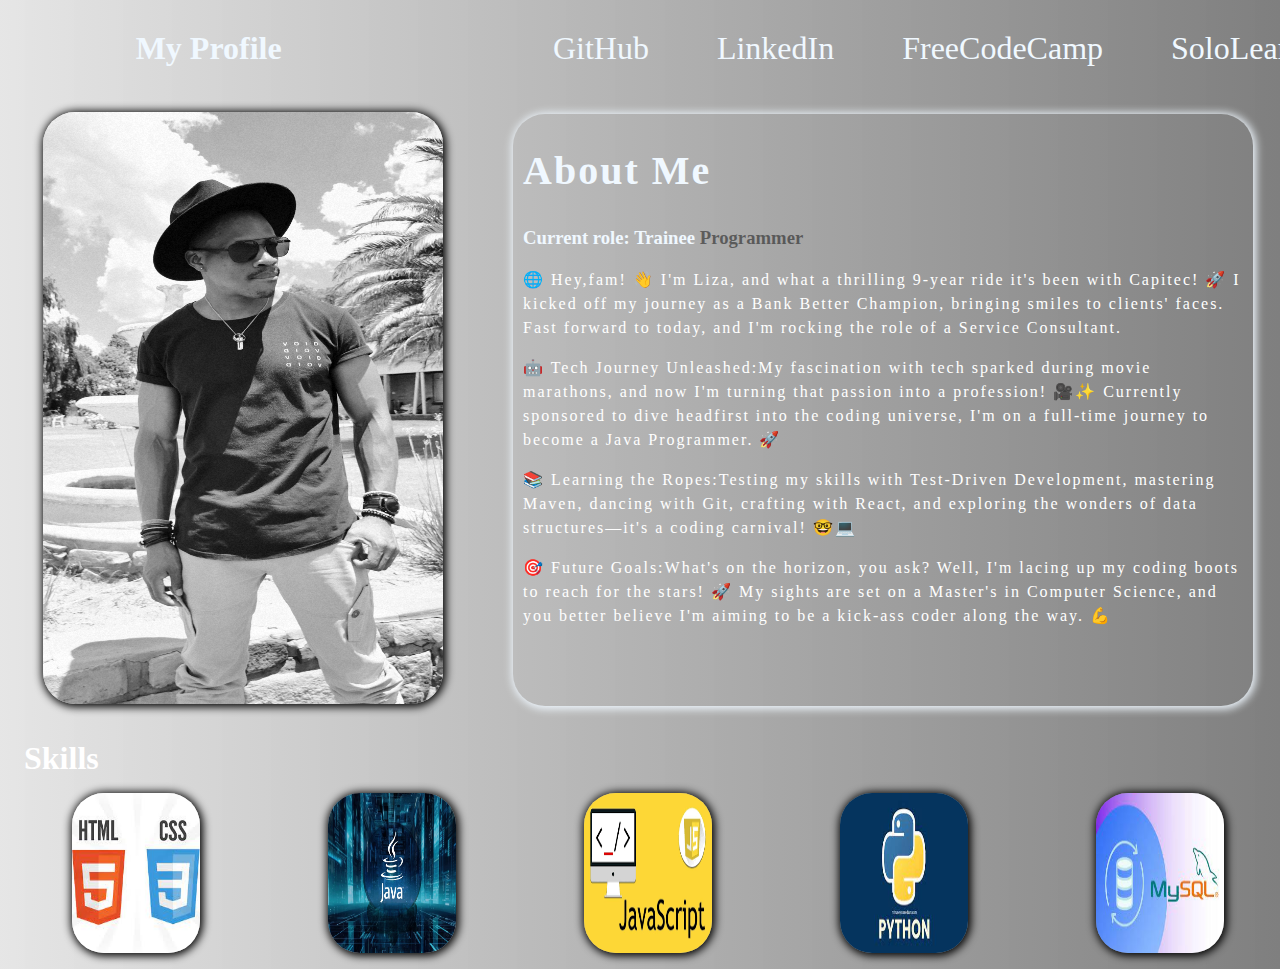
<file: index.html>
<!DOCTYPE html>
<html lang="en">
<head>
    <meta charset="UTF-8">
    <meta name="viewport" content="width=device-width, initial-scale=1.0">
    <link rel="stylesheet" href="style.css">
    <title>Simple Website</title>
</head>
<body>
    <header>
        <nav>
            <h1>My Profile</h1>
            <div class="links">
                <a href="http://github.com/Lizalise504" target="_blank" rel="noopener noreferrer">GitHub</a>
                <a href="https://www.linkedin.com/in/liza-nompuku-607621240/" target="_blank" rel="noopener noreferrer">LinkedIn</a>
                <a href="https://www.freecodecamp.org/Lizalise504" target="_blank" rel="noopener noreferrer">FreeCodeCamp</a>
                <a href="https://www.sololearn.com/en/profile/29432191" target="_blank" rel="noopener noreferrer">SoloLearn</a>
            </div>
        </nav>
    </header>
    <main>
        <section class="image">
            <img src="myimage.jpg" alt="Java Programmer image">
        </section>
        <section class="about">
            <h2>About Me</h2>
            <h3>Current role: Trainee <span>Programmer</span></h3>
            <p>🌐 Hey,fam! 👋 I'm Liza, and what a thrilling 9-year ride it's been with Capitec! 🚀 I kicked off my journey as a Bank Better Champion, bringing smiles to clients' faces. Fast forward to today, and I'm rocking the role of a Service Consultant.</p>
            <p>🤖 Tech Journey Unleashed:My fascination with tech sparked during movie marathons, and now I'm turning that passion into a profession! 🎥✨ Currently sponsored to dive headfirst into the coding universe, I'm on a full-time journey to become a Java Programmer. 🚀</p>    
            <p>📚 Learning the Ropes:Testing my skills with Test-Driven Development, mastering Maven, dancing with Git, crafting with React, and exploring the wonders of data structures—it's a coding carnival! 🤓💻</p>
            <p>🎯 Future Goals:What's on the horizon, you ask? Well, I'm lacing up my coding boots to reach for the stars! 🚀 My sights are set on a Master's in Computer Science, and you better believe I'm aiming to be a kick-ass coder along the way. 💪</p>
        </section>
    </main>
    <footer class="skills">
        <h3>Skills</h3>
        <div class="logos">
            <img src="html-css.jpg" alt="Html and Css logo">
            <img src="java-programming-language.jpg" alt="Java logo">
            <img src="javascript.png" alt="Javascript logo">
            <img src="python.jpg" alt="Python logo">
            <img src="mysql.jpg" alt="MySql logo">
        </div>
    </footer>
</body>
</html>
</file>
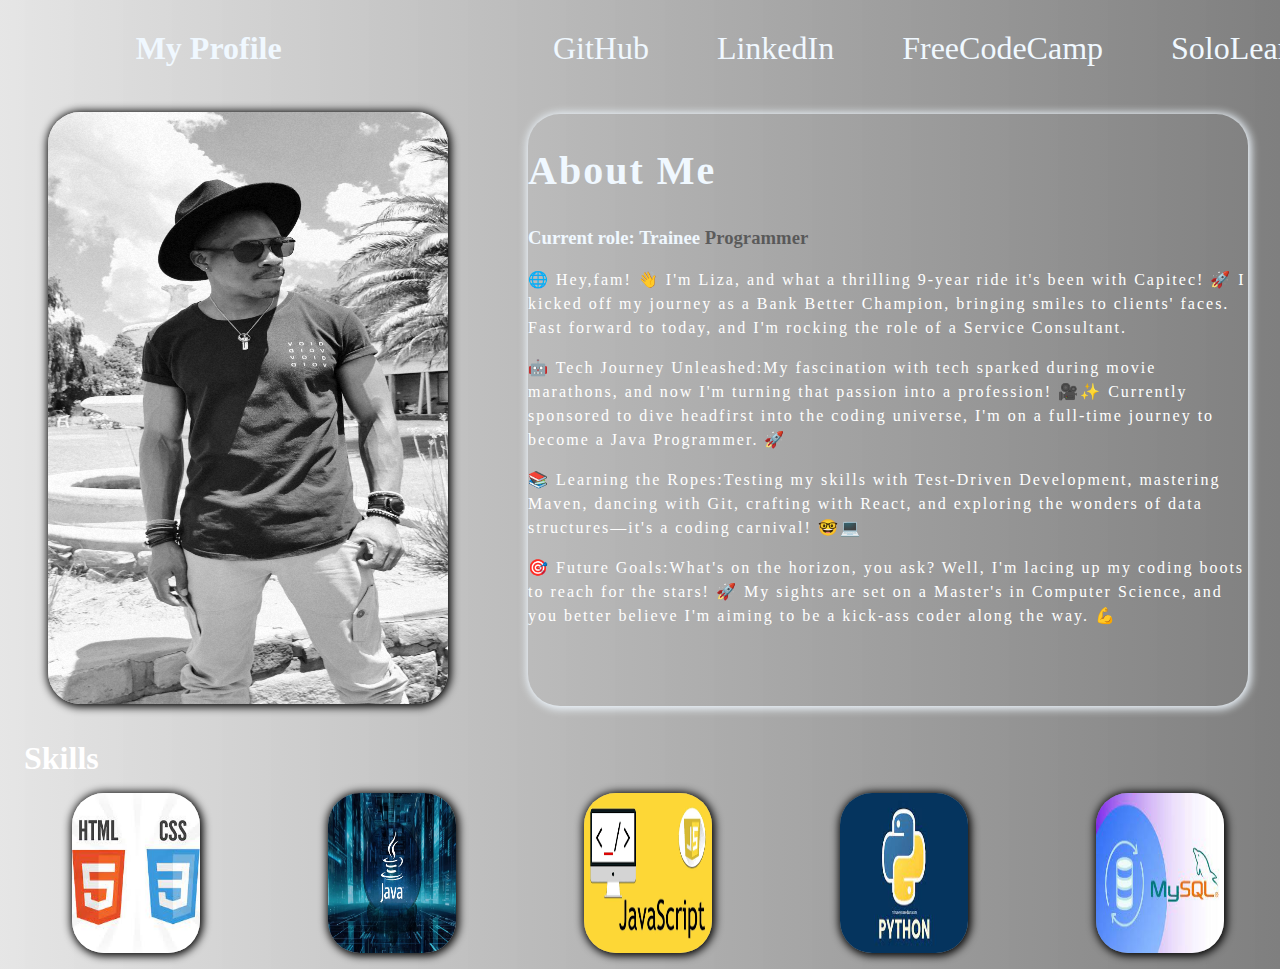
<file: Page/index.html>
<!DOCTYPE html>
<html lang="en">
<head>
    <meta charset="UTF-8">
    <meta name="viewport" content="width=device-width, initial-scale=1.0">
    <link rel="stylesheet" href="../Style/style.css">
    <title>Simple Website</title>
</head>
<body>
    <header>
        <nav>
            <h1>My Profile</h1>
            <div class="links">
                <a href="http://github.com/Lizalise504" target="_blank" rel="noopener noreferrer">GitHub</a>
                <a href="http://www.linkedin.com/in/lizalise-nompuku-607621240" target="_blank" rel="noopener noreferrer">LinkedIn</a>
                <a href="https://www.freecodecamp.org/Lizalise504" target="_blank" rel="noopener noreferrer">FreeCodeCamp</a>
                <a href="https://www.sololearn.com/en/profile/29432191" target="_blank" rel="noopener noreferrer">SoloLearn</a>
            </div>
        </nav>
    </header>
    <main>
        <section class="image">
            <img src="../Images/myimage.jpg" alt="Java Programmer image">
        </section>
        <section class="about">
            <h2>About Me</h2>
            <h3>Current role: Trainee <span>Programmer</span></h3>
            <p>🌐 Hey,fam! 👋 I'm Liza, and what a thrilling 9-year ride it's been with Capitec! 🚀 I kicked off my journey as a Bank Better Champion, bringing smiles to clients' faces. Fast forward to today, and I'm rocking the role of a Service Consultant.</p>
            <p>🤖 Tech Journey Unleashed:My fascination with tech sparked during movie marathons, and now I'm turning that passion into a profession! 🎥✨ Currently sponsored to dive headfirst into the coding universe, I'm on a full-time journey to become a Java Programmer. 🚀</p>    
            <p>📚 Learning the Ropes:Testing my skills with Test-Driven Development, mastering Maven, dancing with Git, crafting with React, and exploring the wonders of data structures—it's a coding carnival! 🤓💻</p>
            <p>🎯 Future Goals:What's on the horizon, you ask? Well, I'm lacing up my coding boots to reach for the stars! 🚀 My sights are set on a Master's in Computer Science, and you better believe I'm aiming to be a kick-ass coder along the way. 💪</p>
        </section>
    </main>
    <footer class="skills">
        <h3>Skills</h3>
        <div class="logos">
            <img src="../Images/html-css.jpg" alt="Html and Css logo">
            <img src="../Images/java-programming-language.jpg" alt="Java logo">
            <img src="../Images/javascript.png" alt="Javascript logo">
            <img src="../Images/python.jpg" alt="Python logo">
            <img src="../Images/mysql.jpg" alt="MySql logo">
        </div>
    </footer>
</body>
</html>
</file>
<file: style.css>
body{
    background: linear-gradient(-90deg, rgba(0, 0, 0, 0.5), rgba(192, 192, 192, 0.4));
}

nav{
    width: 90em;
    height: 5em;
    display: flex;
    align-items: center;
    justify-content: space-around;
    margin: 0.5em;
}
nav h1{
    color: aliceblue;
    font-size: 2em;
}

.links a{
    color: aliceblue;
    margin: 1em;
    text-decoration: none;
    font-size: 2em;
    transition: 0.5s;
}

.links a:hover{
    color: antiquewhite;
    font-size: 2.2em;
    transition: 0.5s;
}

main{
    width: 80em;
    display: flex;
    justify-content: space-around;
    align-items: center;
    margin: 0 auto;
}
.image{
    margin-top: 1em;
    border-radius: 2em;
}
img{
    width: 25em;
    height: 37em;
    border-radius: 2em;
    margin-bottom: 1em;
    box-shadow: 1px 1px 8px 2px;
}

.about{
    width: 45em;
    height: 37em;
    color: aliceblue;
    border-radius: 2em;
    padding: 0px 10px;
    box-shadow: 1px 1px 8px 2px;
}

.about h1{
    font-size: 4em;
}
.about h2{
    font-size: 2.5em;
    letter-spacing: 2px;
}
span{
    color: rgba(10, 10, 10, 0.5);
}
.about p{
    color: #fff;
    font-size: 1em;
    letter-spacing: 2px;
    line-height: 1.5em;
}


.skills{
    width: 80em;
    height: 10em;
    margin: 0 auto;
}
.skills h3{
    font-size: 2em;
    color: #fff;
    margin: 0.5em;
}
.logos{
    display: flex;
    justify-content: space-around;
    align-items: center;
}
.logos img{
    width: 8em;
    height: 10em;
}
</file>
<file: Style/style.css>
body{
    background: linear-gradient(-90deg, rgba(0, 0, 0, 0.5), rgba(192, 192, 192, 0.4));
}

nav{
    width: 90em;
    height: 5em;
    display: flex;
    align-items: center;
    justify-content: space-around;
    margin: 0.5em;
}
nav h1{
    color: aliceblue;
    font-size: 2em;
}

.links a{
    color: aliceblue;
    margin: 1em;
    text-decoration: none;
    font-size: 2em;
    transition: 0.5s;
}

.links a:hover{
    color: antiquewhite;
    font-size: 2.2em;
    transition: 0.5s;
}

main{
    width: 80em;
    display: flex;
    justify-content: space-around;
    align-items: center;
    margin: 0 auto;
}
.image{
    margin-top: 1em;
    border-radius: 2em;
}
img{
    width: 25em;
    height: 37em;
    border-radius: 2em;
    margin-bottom: 1em;
    box-shadow: 1px 1px 8px 2px;
}

.about{
    width: 45em;
    height: 37em;
    color: aliceblue;
    border-radius: 2em;
    box-shadow: 1px 1px 8px 2px;
}

.about h1{
    font-size: 4em;
}
.about h2{
    font-size: 2.5em;
    letter-spacing: 2px;
}
span{
    color: rgba(10, 10, 10, 0.5);
}
.about p{
    color: #fff;
    font-size: 1em;
    letter-spacing: 2px;
    line-height: 1.5em;
}


.skills{
    width: 80em;
    height: 10em;
    margin: 0 auto;
}
.skills h3{
    font-size: 2em;
    color: #fff;
    margin: 0.5em;
}
.logos{
    display: flex;
    justify-content: space-around;
    align-items: center;
}
.logos img{
    width: 8em;
    height: 10em;
}
</file>
